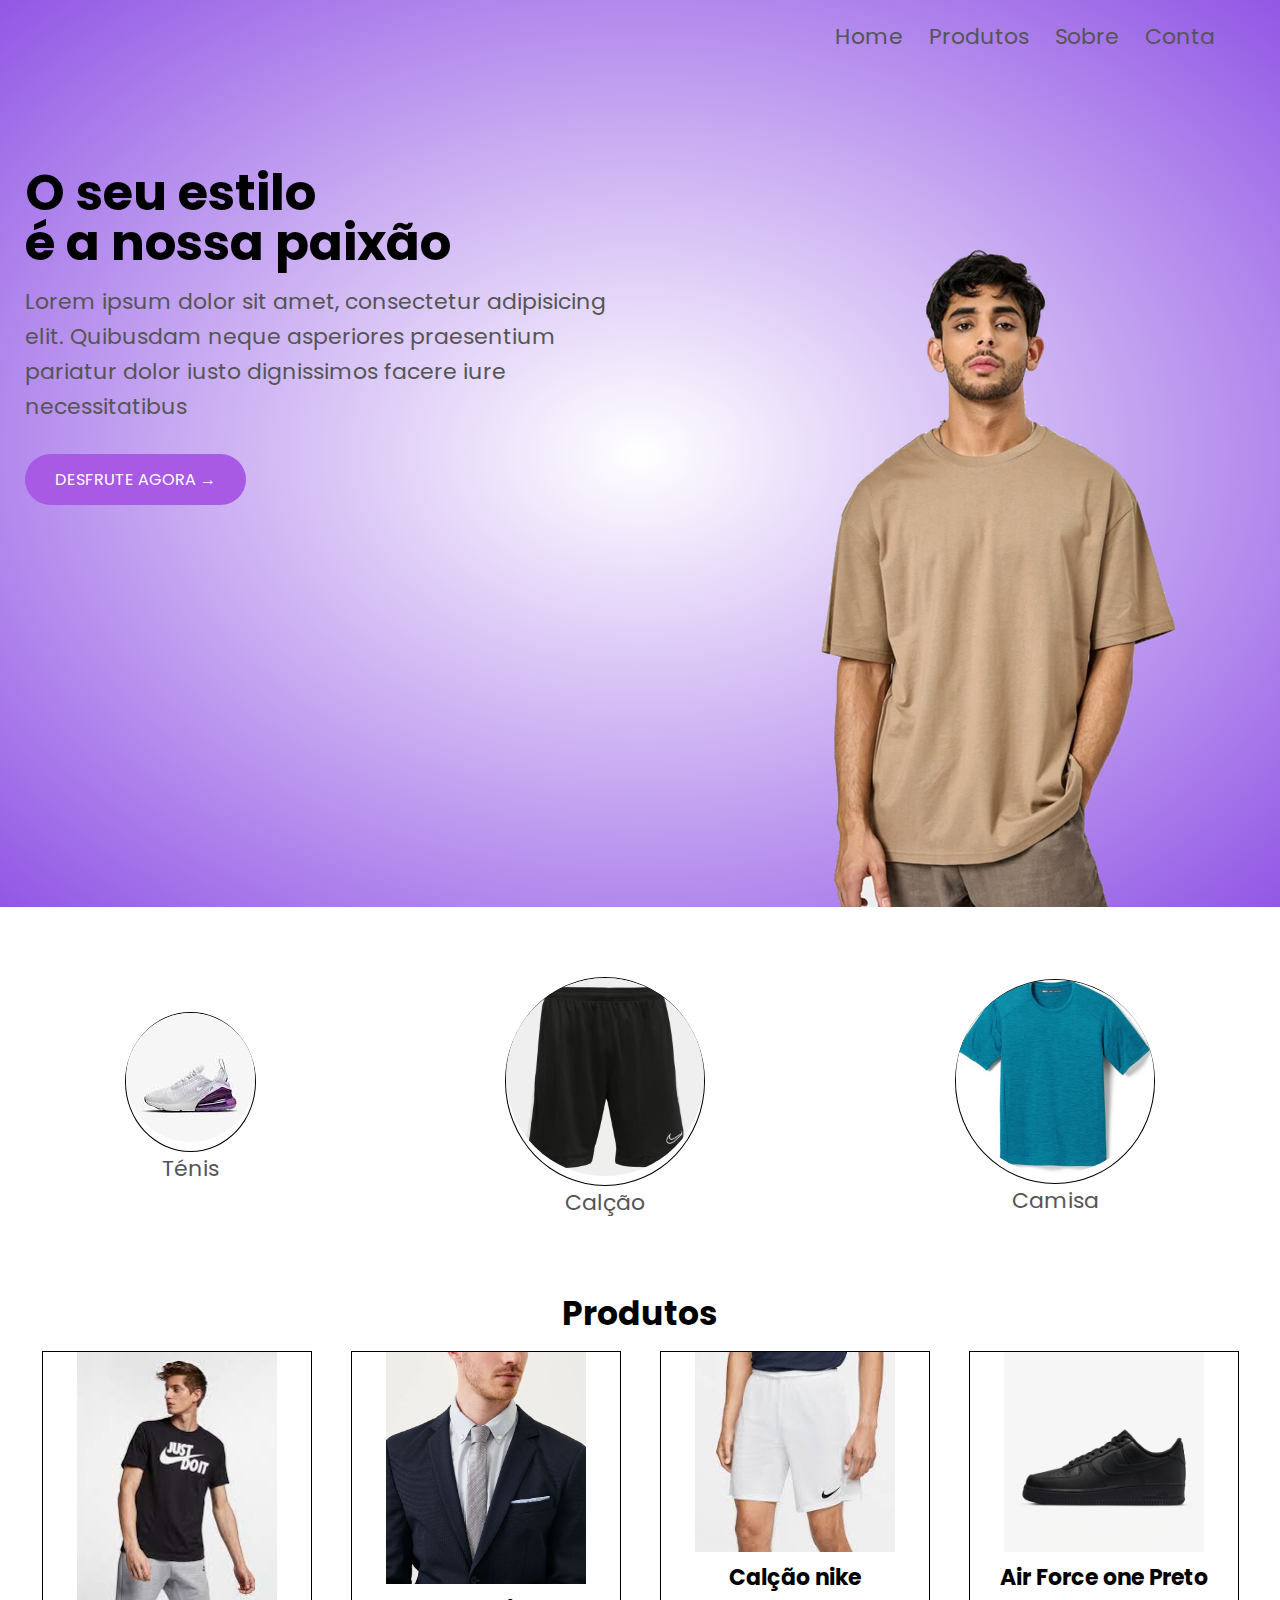
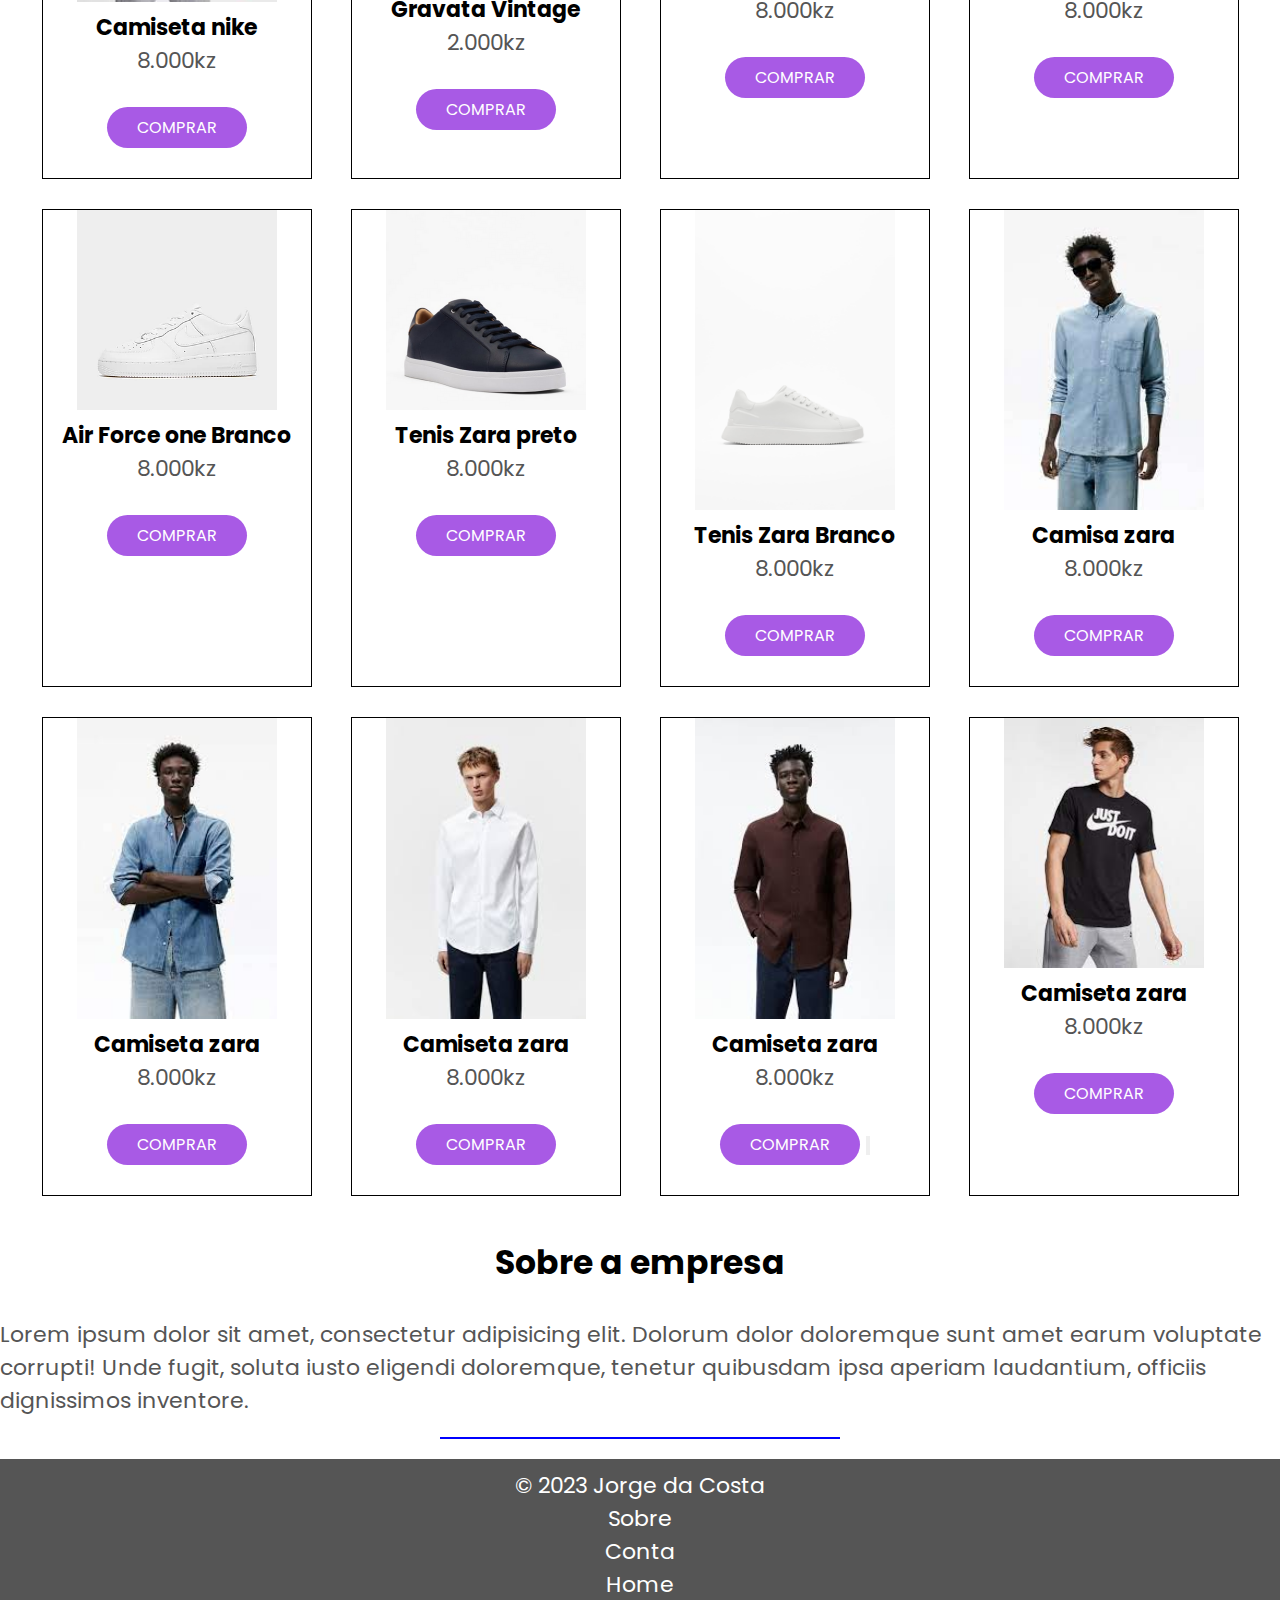
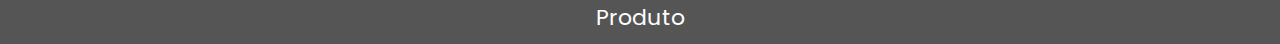
<file: index.html>
<!DOCTYPE html>
<html lang="en">

<head>
  <meta charset="UTF-8">
  <meta http-equiv="X-UA-Compatible" content="IE=edge">
  <meta name="viewport" content="width=device-width, initial-scale=1.0">
  <link rel="shortcut icon" href="logo.png" type="image/x-icon">
  <title>eStore</title>
  <link href='https://fonts.googleapis.com/css?family=Poppins' rel='stylesheet'>
  <link rel="stylesheet" href="estilo.css">
</head>

<body>
  <div class="header">
    <div class="container">
      <div class="navbar">
        <div class="logo">

        </div>
        <nav>
          <ul>
            <li><a href="">Home</a></li>
            <li><a href="#produtos">Produtos</a></li>
            <li><a href="#sobre">Sobre</a></li>
            <li><a href="login.html">Conta</a></li>
          </ul>

        </nav>
      </div>
      <div class="row">
        <div class="col-2">
          <h1 class="titulo1">O seu estilo<br> é a nossa paixão</h1>
          <p class="par1">Lorem ipsum dolor sit amet, consectetur adipisicing elit. Quibusdam neque asperiores
            praesentium pariatur
            dolor iusto dignissimos facere iure necessitatibus</p>
          <a href="" class="btn">Desfrute agora &#8594;</a>
        </div>
        <div class="col-2">
          <img src="modelo.png" alt="">
        </div>
      </div>
    </div>
  </div>

  <!---------categorias-------->
  <div class="categorias">
    <div class="container-menor">
      <picture class="categoria-imagem">
        <img src="tenis nike.jpg" width="300px" alt="">
      </picture>
      <p>Ténis</p>
    </div>
    <div class="container-menor">
      <picture class="categoria-imagem">
        <img src="calcao.webp" width="300px" alt="">
      </picture>
      <p>Calção</p>
    </div>
    <div class="container-menor">
      <picture class="categoria-imagem">
        <img src="camisa.jpg" width="300px" alt="">
      </picture>
      <p>Camisa</p>
    </div>

  </div>
  <!---------Produtos-------->
  <div id="produtos" class="container-menor">
    <h2>Produtos</h2>
    <div class="produto-container">
      <!----Camisa Nike-->
      <div class="produto">
        <picture class="produto-imagem">
          <img src="modelo camisa.jpg" alt="">
        </picture>
        <h4>Camiseta nike</h4>
        <p>8.000kz</p>
        <a href="" class="btn">Comprar</a>
      </div>
      <!----gravta vintage-->
      <div class="produto">
        <picture class="produto-imagem">
          <img src="gravata.webp" alt="">
        </picture>
        <h4>Gravata Vintage</h4>
        <p>2.000kz</p>
        <a href="" class="btn">Comprar</a>
      </div>
      <!----calção Nike-->
      <div class="produto">
        <picture class="produto-imagem">
          <img src="short.jpg" alt="">
        </picture>
        <h4>Calção nike</h4>
        <p>8.000kz</p>
        <a href="" class="btn">Comprar</a>
      </div>
      <!----air foce one preto Nike-->
      <div class="produto">
        <picture class="produto-imagem">
          <img src="af1.webp" alt="">
        </picture>
        <h4>Air Force one Preto</h4>
        <p>8.000kz</p>
        <a href="" class="btn">Comprar</a>
      </div>
      <!----air force one branco Nike-->
      <div class="produto">
        <picture class="produto-imagem">
          <img src="af1 branco.webp" alt="">
        </picture>
        <h4>Air Force one Branco</h4>
        <p>8.000kz</p>
        <a href="" class="btn">Comprar</a>
      </div>
      <!----tenis zara-->
      <div class="produto">
        <picture class="produto-imagem">
          <img src="zara-tenis.png" alt="">
        </picture>
        <h4>Tenis Zara preto</h4>
        <p>8.000kz</p>
        <a href="" class="btn">Comprar</a>
      </div>
      <!----tenis zara branco-->
      <div class="produto">
        <picture class="produto-imagem">
          <img src="zara-tenis-branco.jpg" alt="">
        </picture>
        <h4>Tenis Zara Branco</h4>
        <p>8.000kz</p>
        <a href="" class="btn">Comprar</a>
      </div>
      <!----Camisa zara 1-->
      <div class="produto">
        <picture class="produto-imagem">
          <img src="camisa-zara1.jpg" alt="">
        </picture>
        <h4>Camisa zara</h4>
        <p>8.000kz</p>
        <a href="" class="btn">Comprar</a>
      </div>
      <!----Camisa zara 2-->
      <div class="produto">
        <picture class="produto-imagem">
          <img src="camisa-zara2.jpg" alt="">
        </picture>
        <h4>Camiseta zara</h4>
        <p>8.000kz</p>
        <a href="" class="btn">Comprar</a>
      </div>
      <!----Camisa zara 3-->
      <div class="produto">
        <picture class="produto-imagem">
          <img src="camisa-zara3.jpg" alt="">
        </picture>
        <h4>Camiseta zara</h4>
        <p>8.000kz</p>
        <a href="" class="btn">Comprar</a>
      </div>
      <!----Camisa zara 4-->
      <div class="produto">
        <picture class="produto-imagem">
          <img src="camisa-zara4.jpg" alt="">
        </picture>
        <h4>Camiseta zara</h4>
        <p>8.000kz</p>
        <a href="" class="btn">Comprar</a>
        <input type="button">
      </div>
      <!----Camisa Nike-->
      <div class="produto">
        <picture class="produto-imagem">
          <img src="modelo camisa.jpg" alt="">
        </picture>
        <h4>Camiseta zara</h4>
        <p>8.000kz</p>
        <a href="" class="btn">Comprar</a>
      </div>
    </div>
  </div>
  <!--Sobre-->
  <div id = "sobre"class="sobre">
    <h2 class="titulo">Sobre a empresa</h2>
    <p>Lorem ipsum dolor sit amet, consectetur adipisicing elit. Dolorum dolor doloremque sunt amet earum voluptate corrupti! Unde fugit, soluta iusto eligendi doloremque, tenetur quibusdam ipsa aperiam laudantium, officiis dignissimos inventore.</p>
  </div>
  <hr>
  <footer>&copy; 2023 Jorge da Costa
    <ul>
      <li><a href="#sobre">Sobre</a></li>
      <li><a href="login.html">Conta</a></li>
      <li><a href="#">Home</a></li>
      <li><a href="#produtos">Produto</a></li>
    </ul>
  </footer>
</body>

</html>
</file>
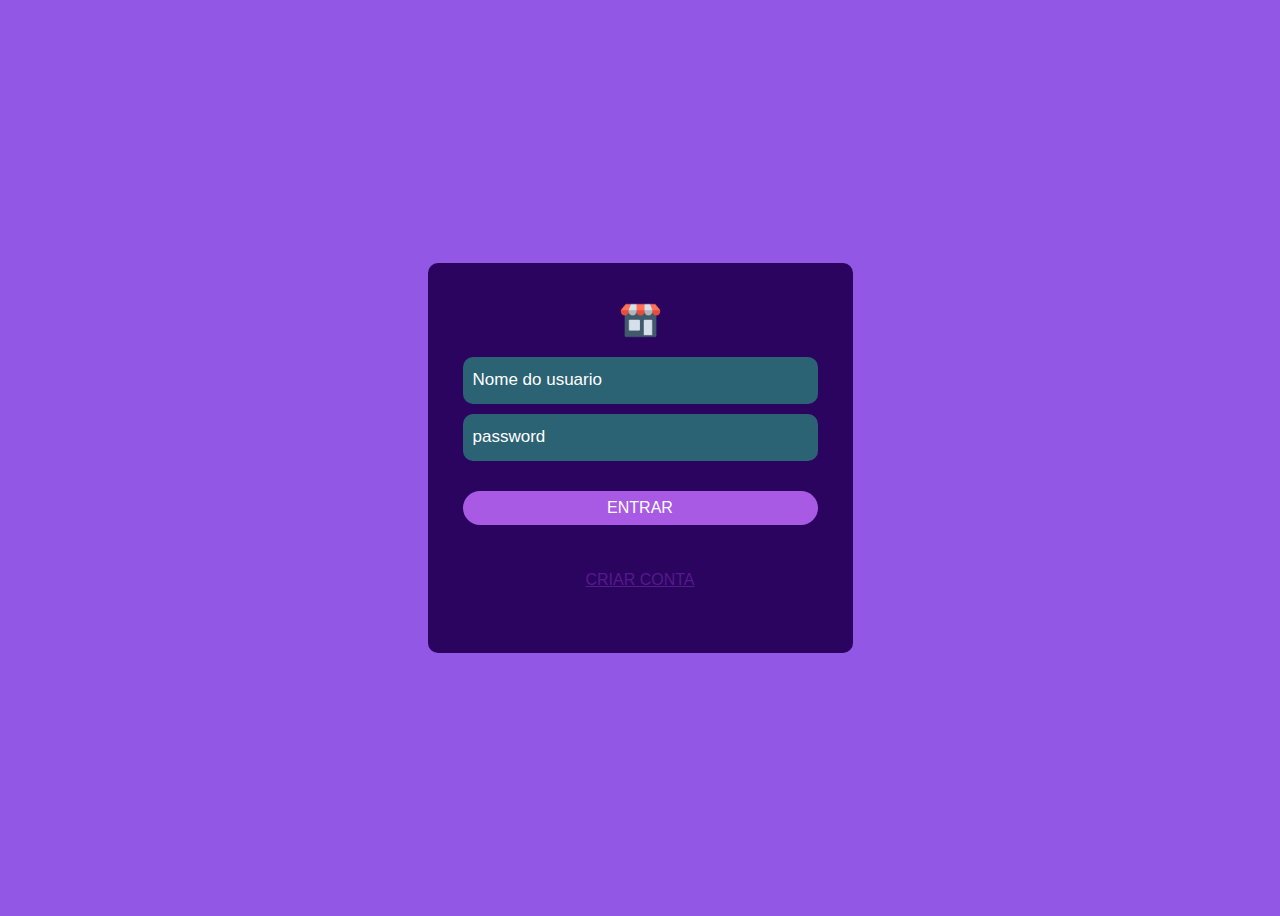
<file: login.html>
<!DOCTYPE html>
<html lang="en">

<head>
    <meta charset="UTF-8">
    <meta http-equiv="X-UA-Compatible" content="IE=edge">
    <meta name="viewport" content="width=device-width, initial-scale=1.0">
    <link rel="shortcut icon" href="logo.png" type="image/x-icon">
    <title>eStore | Login</title>
    <link rel="stylesheet" href="style.css">
</head>

<body>
    <section class="area-login">
        <div class="login">
            <div>
                <img src="logo.png" alt="">
            </div>
            <form>
                <input type="text" nome="nome" placeholder="Nome do usuario" autofocus>
                <input type="password" nome="senha" placeholder="password" autofocus>
                <a href="" class="btn">ENTRAR</a>
            </form>
            <p><a href="">CRIAR CONTA </a></p>
        </div>
    </section>
</body>

</html>
</file>
<file: estilo.css>
*{
    margin: 0;
    padding: 0;
    box-sizing: border-box;
}
body{
    font-family: 'Poppins';font-size: 22px;
}
.navbar{
    display: flex;
    align-items: center;
    padding: 20px;
}
nav{
    flex: 1;
    text-align: right;
}
nav ul{
    display: inline-block;
    list-style-type:none ;
}
nav ul li{
    display: inline-block;
    margin-right: 20px;
}
a{
    text-decoration: none;
    color: #555;
}p{
    color:#555;
}
.container{
    overflow: hidden;
    max-width: 1300px;
    margin: auto;
    padding-left:25px ;
    padding-right: 25px;
}
.row{
    display: flex;
    align-items: start;
    flex-wrap: wrap;
    justify-content: space-between;
}
.col-2{
    flex-basis: 50%;
    min-width: 300px;
}
.col-2 img{
    margin-bottom: -90px;
    /* max-width: 100%; */
    padding: 50px 0;
}
.col-2{
    line-height: 35px;
    font-size: 40px;
    margin:25px 0;
}
.btn{
    text-transform: uppercase;
    font-size:16px ;
    display: inline-block;
    background: #a85ae5;
    color:#fff;
    padding: 8px 30px;
    margin: 30px 0;
    border-radius: 30px;
    transition: background 0.5s;
}
.btn:hover{
    background-color: #563434;
}
.header{
    background: radial-gradient(#fff,#9257e5);
}
.header .row{
    margin-top:70px
}
.categorias{
    margin: 70px 0;
    display: flex;
}
.col-3{
    flex-basis: 30px;
    min-width: 250px;
    margin-bottom: 30px;
}
.col-3 img{
    width: 100%;
}
.container-menor{
    text-align: center;
    max-width: 100%px;
    margin: auto;
    padding-left: 25px;
    padding-right: 25px;
}
.col-4{
    flex-basis: 25px;
    padding: 10px;
    min-width: 200px;
    margin-bottom: 50px;
}
.col-4 img{
    width: 100%;
}
.titulo1{
    font-size: 50px;
    margin-bottom: 16px;
    line-height: 1;
}
.par1{
    font-size: 22px;
}
.categoria-imagem {
    display: block;
    max-width: 200px;
    width: 100%;
    border: 1px solid #000;
    border-radius: 50%;
}
.categoria-imagem img{
    width: 100%;
    height: 100%;
    object-fit: cover;
    border-radius: 50%;
}
footer {
    flex-direction: column;
    padding-inline: 40px;

    background-color: #555;
    text-align: center;
    padding: 10px;
    color:white
}
footer a{
    color :white;
    text-align: left;
}
.produto-container{
    justify-content: space-around;
    display: flex;
    padding: 12px;
    flex-wrap: wrap;
    gap: 30px;
}
.produto{
    border: solid 1px;
    width: 270px;
    text-align: center;
    transition: 0.2s;
}
.produto:hover{
    transform: scale(1.1);
    transition: 0.2s;
}
.produto-imagem{
    margin:0 auto;
    display: block;
    width: 200px;
}
.produto-imagem img{
    width: 100%;
    height: 100%;
}
.titulo{

    padding: 30px;
    text-align: center;
}
hr{
    border: none;
    background-color:blue;
    height: 2px;
    width: 400px;
    margin: 20px auto;
}
</file>
<file: style.css>
body{
    background-color: #9257e5;
    overflow: hidden;
    font-family: Arial, Helvetica, sans-serif;
}
.area-login{
    display: flex;
    height: 100vh;
    justify-content: center;
    align-items: center;
}
.login{
    display: flex;
    flex-direction: column;
    align-items: center;
    background-color: #2b0460;
    width: 355px;
    height: 320px;
    padding:35px;
    border-radius: 10px;
}
.login form{
    width: 100%;
    display: flex;
    flex-direction: column;
}
.login input{
    padding-left: 10px;
    margin-top: 10px;
    background-color: #2b6274;
    color:white;
    border: none;
    height: 45px;
    outline:none;
    border-radius: 10px;
}
.login img{
    width: 45px;
    height: auto;
}
input::placeholder{
    color:white;
    font-size: 17px;
    
}
.btn{
    text-decoration: none;
    text-align: center;
    text-transform: uppercase;
    font-size:16px ;
    display: inline-block;
    background: #a85ae5;
    color:#fff;
    padding: 8px 30px;
    margin: 30px 0;
    border-radius: 30px;
    transition: background 0.5s;
}
.btn:hover{
    background-color: #563434;
}
</file>
